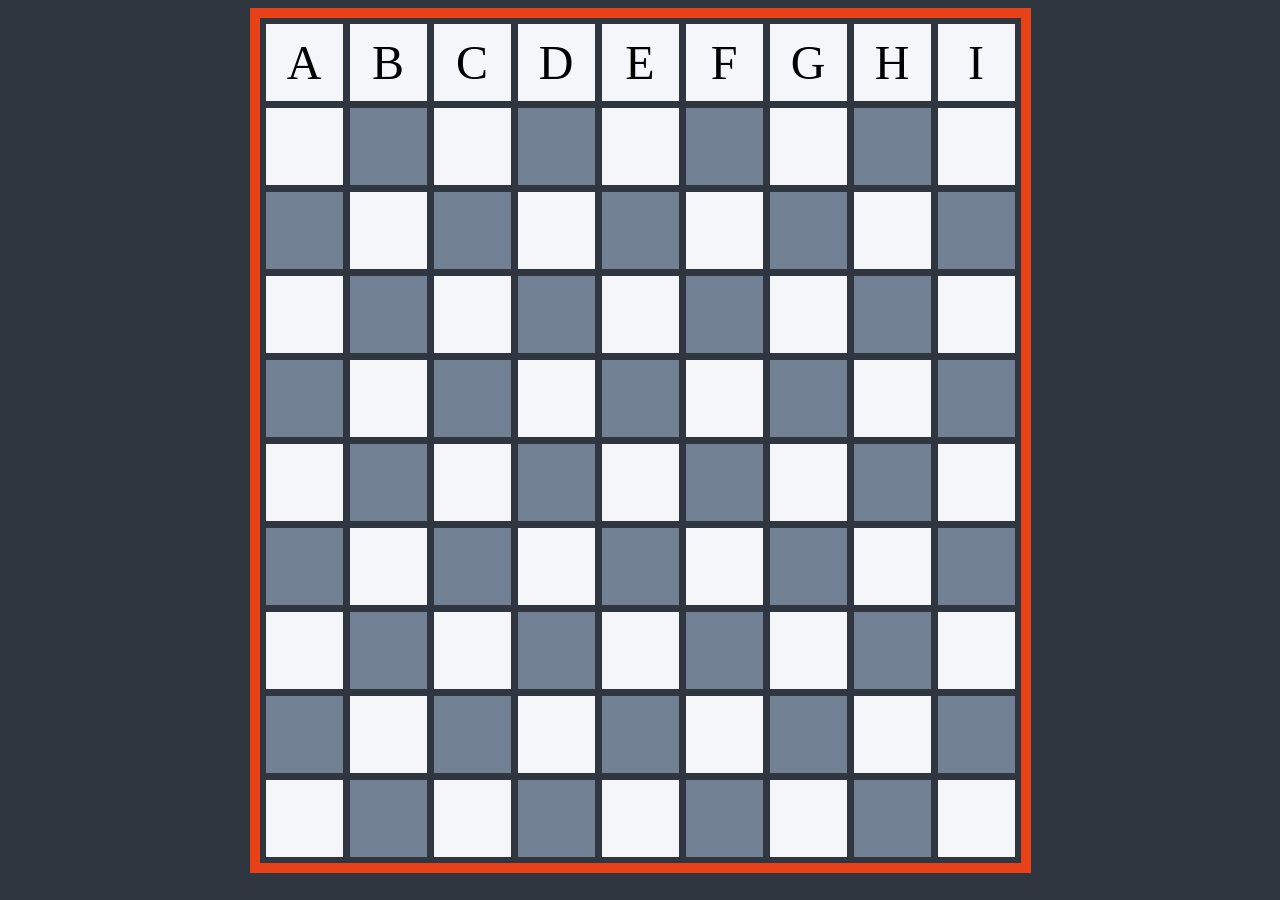
<file: Problem Setleri/HTML-CSS-JS Problem-Set1/index.html>
<!DOCTYPE html>
<html lang="tr">
<head>
    <meta charset="UTF-8">
    <meta name="viewport" content="width=device-width, initial-scale=1.0">
    <meta http-equiv="X-UA-Compatible" content="ie=edge">
    
    <style>
        body {
            background: #2f3640;
        }

        h1 {
            color: white;
            font-family: sans-serif;
            text-align: center;
            font-size: 3em;
        }

        table {
            margin: auto;
            border: 10px solid #e84118;
            border-spacing: 5px;
        }

        table td {
            width: 75px;
            height: 75px;
            background: #f5f6fa;
            font-size: 3em;
            line-height: 75px;
            text-align: center;
            border: 1px solid #2f3640;
        }

        .siyah {
            background: #718093;

        }
    </style>
</head>
<body> 
    <table>
        <tr>
            <td>A</td>
            <td >B</td>
            <td>C</td>
            <td >D</td>
            <td>E</td>
            <td >F</td>
            <td>G</td>
            <td >H</td>
            <td>I</td>

        </tr>
        <tr>
            <td></td>
            <td class="siyah"></td>
            <td></td>
            <td class="siyah"></td>
            <td></td>
            <td class="siyah"></td>
            <td></td>
            <td class="siyah"></td>
            <td></td>
            
        </tr>
        <tr>
            <td class="siyah"></td>
            <td></td>
            <td class="siyah"></td>
            <td></td>
            <td class="siyah"></td>
            <td></td>
            <td class="siyah"></td>
            
            <td></td>
             <td class="siyah"></td>
        </tr>
        <tr>
            <td></td>
            <td class="siyah"></td>
            <td></td>
            <td class="siyah"></td>
            <td></td>
            <td class="siyah"></td>
            <td></td>
            <td class="siyah"></td>
            <td></td>
        </tr>
        <tr>
            <td class="siyah"></td>
            <td></td>
            <td class="siyah"></td>
            <td></td>
            <td class="siyah"></td>
            <td></td>
            <td class="siyah"></td>
            <td></td>
            <td class="siyah"></td>
        </tr>
        <tr>
            <td></td>
            <td class="siyah"></td>
            <td></td>
            <td class="siyah"></td>
            <td></td>
            <td class="siyah"></td>
            <td></td>
            <td class="siyah"></td>
            <td></td>
        </tr>
        <tr>
            <td class="siyah"></td>
            <td></td>
            <td class="siyah"></td>
            <td></td>
            <td class="siyah"></td>
            <td></td>
            <td class="siyah"></td>
            <td></td>
             <td class="siyah"></td>
        </tr>
        <tr>
            <td></td>
            <td class="siyah"></td>
            <td></td>
            <td class="siyah"></td>
            <td></td>
            <td class="siyah"></td>
            <td></td>
            <td class="siyah"></td>
            <td></td>
        </tr>
        <tr>
            <td class="siyah"></td>
            <td></td>
            <td class="siyah"></td>
            <td></td>
            <td class="siyah"></td>
            <td></td>
            <td class="siyah"></td>
            <td></td>
            <td class="siyah"></td>
        </tr>
          <tr>
              <td></td>
              <td class="siyah"></td>
              <td></td>
              <td class="siyah"></td>
              <td></td>
              <td class="siyah"></td>
              <td></td>
              <td class="siyah"></td>
               <td></td>
          </tr>
          
    </table>
</body>
</html>
</file>
